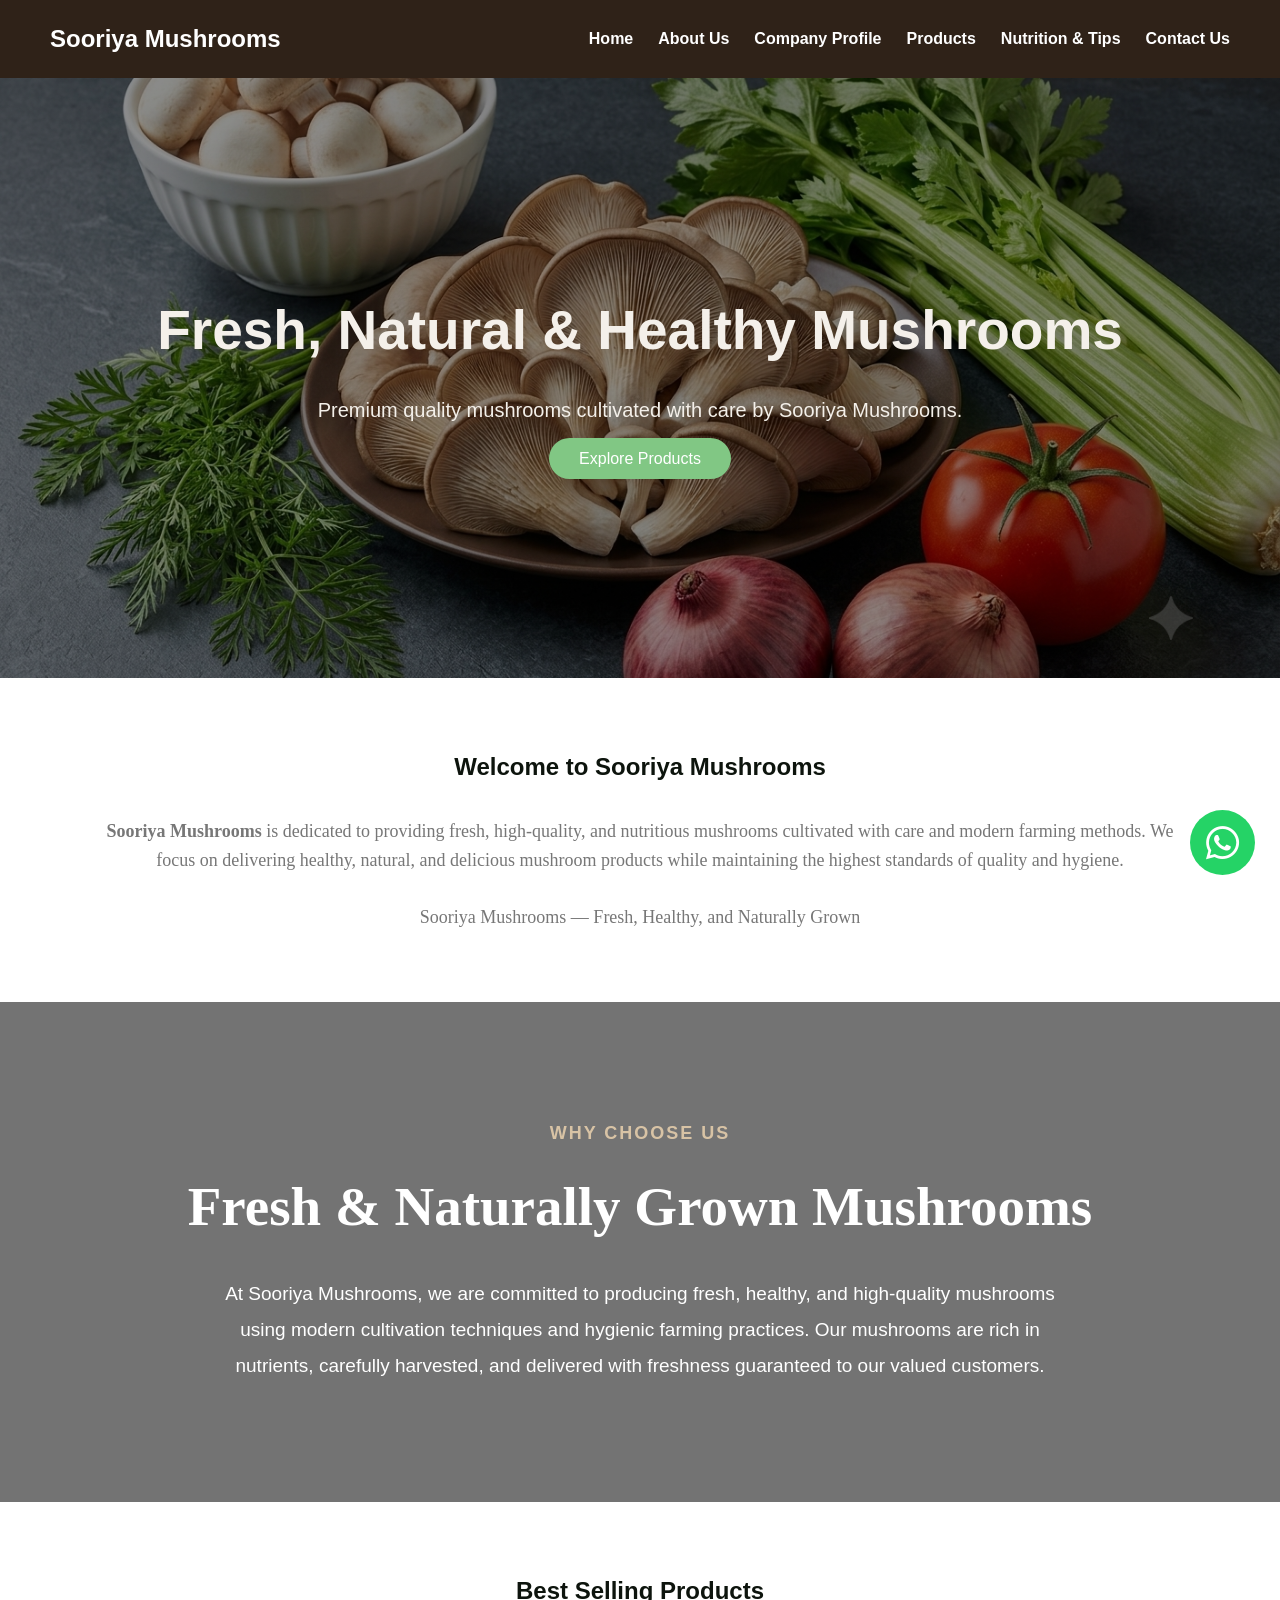
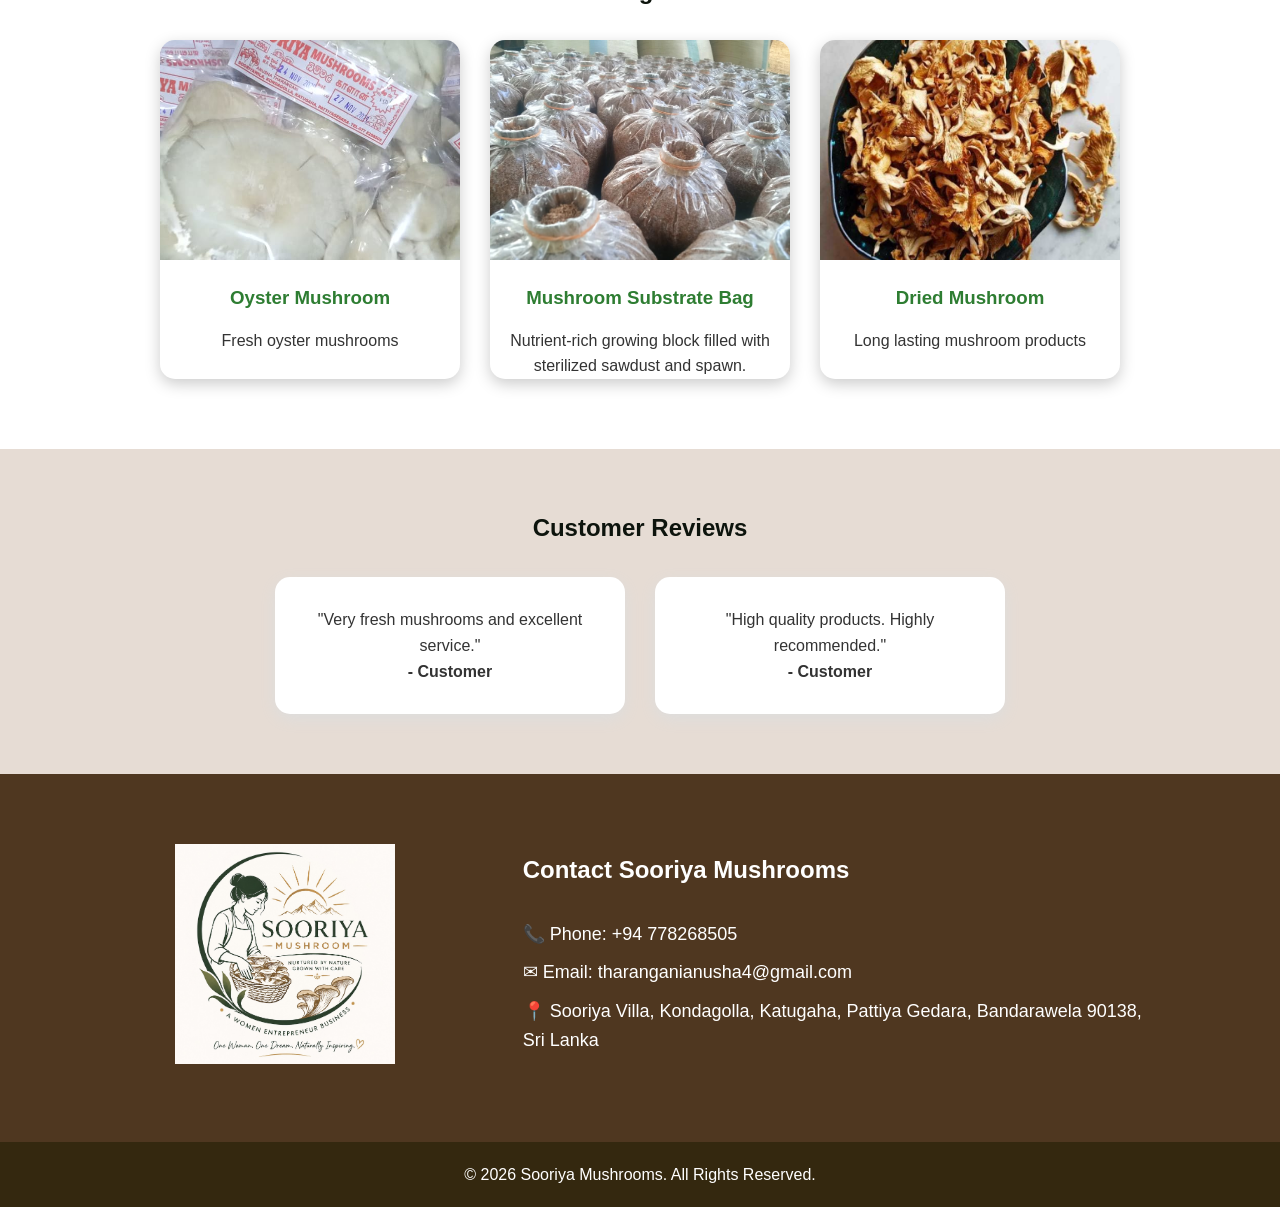
<file: index.html>
<!DOCTYPE html>
<html lang="en">

<head>

<meta charset="UTF-8">

<meta name="viewport" content="width=device-width, initial-scale=1.0">


<title>
Sooriya Mushrooms | Fresh & Healthy Mushrooms
</title>



<style>


/* ================= GLOBAL ================= */


*{

margin:0;

padding:0;

box-sizing:border-box;

}



body{

font-family:Arial, sans-serif;

color:#333;

line-height:1.6;

}



h2{

text-align:center;

color:#0d140d;

margin-bottom:30px;

}



/* ================= NAVBAR ================= */


.navbar{


display:flex;


justify-content:space-between;


align-items:center;


padding:20px 50px;


background:#2f2218;


position:relative;


}



.logo h2{


color:white;


margin:0;


}




.nav-links{


display:flex;


list-style:none;


gap:25px;


}



.nav-links a{


color:white;


text-decoration:none;


font-weight:bold;


}



.nav-links a:hover{


color:#c8e6c9;


}



/* ================= HAMBURGER ================= */


.menu-toggle{


display:none;


color:white;


font-size:32px;


cursor:pointer;


}





/* ================= HERO ================= */


.hero{


height:600px;


background-image:


linear-gradient(

rgba(0,0,0,0.45),

rgba(0,0,0,0.45)

),


url("images/indexbg.png");



background-size:cover;


background-position:center;


display:flex;


align-items:center;


justify-content:center;


text-align:center;


color:#F4F0EA;


}



.hero h1{


font-size:55px;


}



.hero p{


font-size:20px;


margin:20px;


}



.btn{


background:#81c784;


padding:12px 30px;


color:white;


text-decoration:none;


border-radius:30px;


}





/* ================= INTRO ================= */


.intro{


padding:70px 100px;


text-align:center;


}



.intro p{


font-size:18px;


font-family:Georgia,serif;


color:#777;


}






/* ================= WHY CHOOSE US PARALLAX ================= */


.status-section{


position:relative;


min-height:500px;


background-image:url("images/image3.jpg");


background-size:cover;


background-position:center;


background-attachment:fixed;


display:flex;


justify-content:center;


align-items:center;


text-align:center;


width:100%;


}



.status-overlay{


position:absolute;


top:0;


left:0;


width:100%;


height:100%;


background:rgba(0,0,0,0.55);


display:flex;


flex-direction:column;


justify-content:center;


align-items:center;


padding:40px;


}



.status-subtitle{


color:#d8c3a5;


font-size:18px;


letter-spacing:2px;


text-transform:uppercase;


margin-bottom:15px;


font-weight:600;


}



.status-overlay h2{


color:white;


font-size:55px;


margin-bottom:25px;


font-family:Georgia,serif;


}



.status-text{


max-width:850px;


color:white;


font-size:19px;


line-height:1.9;


}






/* ================= PRODUCTS ================= */


.products{


padding:70px;


}



.product-container{


display:flex;


justify-content:center;


gap:30px;


}



.product-card{


width:300px;


text-align:center;


box-shadow:0 5px 15px #ccc;


border-radius:15px;


overflow:hidden;


}



.product-card img{


width:100%;


height:220px;


object-fit:cover;


}



.product-card h3{


color:#2e7d32;


margin:15px;


}






/* ================= REVIEWS ================= */


.reviews{


background:#e6dcd4;


padding:60px;


}



.review-container{


display:flex;


justify-content:center;


gap:30px;


}



.review-card{


width:350px;


background:white;


padding:30px;


border-radius:15px;


box-shadow:0 5px 15px #ddd;


text-align:center;


}




/* ================= CONTACT ================= */


.contact{


background:#4f3720;


color:white;


padding:70px 10%;


}



.contact-container{


display:flex;


justify-content:space-between;


align-items:center;


gap:80px;


}



.contact-logo{


flex:1;


text-align:center;


}



.contact-logo img{


width:220px;


max-width:100%;


}



.contact-details{


flex:2;


}



.contact-details h2{


color:white;


text-align:left;


}



.contact-details p{


font-size:18px;


margin-bottom:10px;


}



.map-link{


color:white;


text-decoration:none;


}



.map-link:hover{


color:#81c784;


text-decoration:underline;


}





/* ================= WHATSAPP ================= */


.whatsapp-icon{


position:fixed;


bottom:25px;


right:25px;


width:65px;


height:65px;


background:#25D366;


color:white;


border-radius:50%;


display:flex;


justify-content:center;


align-items:center;


font-size:38px;


text-decoration:none;


z-index:9999;


}



.whatsapp-icon:hover{


transform:scale(1.1);


}






/* ================= FOOTER ================= */


footer{


background:#34280f;


color:white;


padding:20px;


text-align:center;


}
 
/* ================= MOBILE RESPONSIVE ================= */


@media(max-width:900px){



.navbar{


padding:20px 30px;


}



.menu-toggle{


display:block;


}



.nav-links{


position:absolute;


top:75px;


left:0;


width:100%;


background:#2f2218;


display:none;


flex-direction:column;


align-items:center;


gap:20px;


padding:25px 0;


z-index:999;


}



.nav-links.active{


display:flex;


}



.nav-links li{


width:100%;


text-align:center;


}



.nav-links a{


display:block;


padding:10px;


}



.hero h1{


font-size:35px;


}



.intro{


padding:50px 30px;


}



.product-container,


.review-container{


flex-direction:column;


align-items:center;


}



.status-overlay h2{


font-size:35px;


}



.status-text{


font-size:16px;


}



.contact-container{


flex-direction:column;


text-align:center;


}



.contact-details h2{


text-align:center;


}



.products{


padding:50px 20px;


}



.reviews{


padding:40px 20px;


}



}



</style>




<link rel="stylesheet"

href="https://cdnjs.cloudflare.com/ajax/libs/font-awesome/6.5.1/css/all.min.css">


</head>




<body>






<!-- ================= NAVBAR ================= -->


<header>


<nav class="navbar">



<div class="logo">


<h2>

Sooriya Mushrooms

</h2>


</div>





<!-- Hamburger Icon -->


<div class="menu-toggle" onclick="toggleMenu()">


<i class="fa-solid fa-bars"></i>


</div>







<ul class="nav-links" id="navLinks">



<li>

<a href="index.html">

Home

</a>

</li>



<li>

<a href="about.html">

About Us

</a>

</li>



<li>

<a href="profile.html">

Company Profile

</a>

</li>



<li>

<a href="products.html">

Products

</a>

</li>



<li>

<a href="nutrition.html">

Nutrition & Tips

</a>

</li>



<li>

<a href="contact.html">

Contact Us

</a>

</li>



</ul>




</nav>


</header>








<!-- ================= HERO ================= -->


<section class="hero">



<div>



<h1>

Fresh, Natural & Healthy Mushrooms

</h1>




<p>

Premium quality mushrooms cultivated with care by Sooriya Mushrooms.

</p>




<a href="products.html" class="btn">

Explore Products

</a>



</div>



</section>









<!-- ================= INTRO ================= -->


<section class="intro">



<h2>

Welcome to Sooriya Mushrooms

</h2>





<p>


<b>Sooriya Mushrooms</b> is dedicated to providing fresh,
high-quality, and nutritious mushrooms cultivated with care
and modern farming methods. We focus on delivering healthy,
natural, and delicious mushroom products while maintaining
the highest standards of quality and hygiene.



<br><br>


Sooriya Mushrooms — Fresh, Healthy, and Naturally Grown



</p>



</section>









<!-- ================= WHY CHOOSE US ================= -->



<section class="status-section">


<div class="status-overlay">


<span class="status-subtitle">

WHY CHOOSE US

</span>




<h2>

Fresh & Naturally Grown Mushrooms

</h2>





<p class="status-text">


At Sooriya Mushrooms, we are committed to producing
fresh, healthy, and high-quality mushrooms using
modern cultivation techniques and hygienic farming
practices. Our mushrooms are rich in nutrients,
carefully harvested, and delivered with freshness
guaranteed to our valued customers.



</p>



</div>


</section>










<!-- ================= PRODUCTS ================= -->


<section class="products">



<h2>

Best Selling Products

</h2>





<div class="product-container">





<div class="product-card">



<img src="images/WhatsApp Image 2026-07-14 at 19.22.18.jpeg">



<h3>

Oyster Mushroom

</h3>



<p>

Fresh oyster mushrooms

</p>



</div>







<div class="product-card">



<img src="images/pots.jpeg">



<h3>

Mushroom Substrate Bag

</h3>




<p>

Nutrient-rich growing block filled with sterilized sawdust and spawn.

</p>



</div>







<div class="product-card">



<img src="images/dried mushroom.jpg">



<h3>

Dried Mushroom

</h3>




<p>

Long lasting mushroom products

</p>



</div>







</div>



</section>

<!-- ================= REVIEWS ================= -->


<section class="reviews">


<h2>

Customer Reviews

</h2>




<div class="review-container">



<div class="review-card">


<p>

"Very fresh mushrooms and excellent service."

</p>



<h4>

- Customer

</h4>



</div>







<div class="review-card">


<p>

"High quality products. Highly recommended."

</p>



<h4>

- Customer

</h4>



</div>





</div>



</section>









<!-- ================= CONTACT ================= -->


<section class="contact">



<div class="contact-container">



<!-- LOGO -->


<div class="contact-logo">



<img src="images/logo.jpeg" 
alt="Sooriya Mushrooms Logo">



</div>






<!-- CONTACT DETAILS -->


<div class="contact-details">



<h2>

Contact Sooriya Mushrooms

</h2>




<p>

📞 Phone: +94 778268505

</p>





<p>

✉ Email: tharanganianusha4@gmail.com

</p>






<p>

📍

<a href="https://maps.app.goo.gl/1i871v3cFmGdR5rP7"

target="_blank"

class="map-link">


Sooriya Villa, Kondagolla, Katugaha,
Pattiya Gedara, Bandarawela 90138,
Sri Lanka


</a>


</p>




</div>





</div>



</section>








<!-- ================= WHATSAPP BUTTON ================= -->


<a href="https://wa.me/94778268505"

class="whatsapp-icon"

target="_blank">


<i class="fa-brands fa-whatsapp"></i>


</a>









<!-- ================= FOOTER ================= -->


<footer>


<p>


© 2026 Sooriya Mushrooms. All Rights Reserved.


</p>


</footer>










<!-- ================= HAMBURGER JAVASCRIPT ================= -->


<script>


function toggleMenu(){


let menu = document.getElementById("navLinks");


menu.classList.toggle("active");


}





// Close menu after clicking a link


document.querySelectorAll(".nav-links a").forEach(link => {


link.addEventListener("click",()=>{


document.getElementById("navLinks")

.classList.remove("active");


});


});



</script>






</body>


</html>
</file>
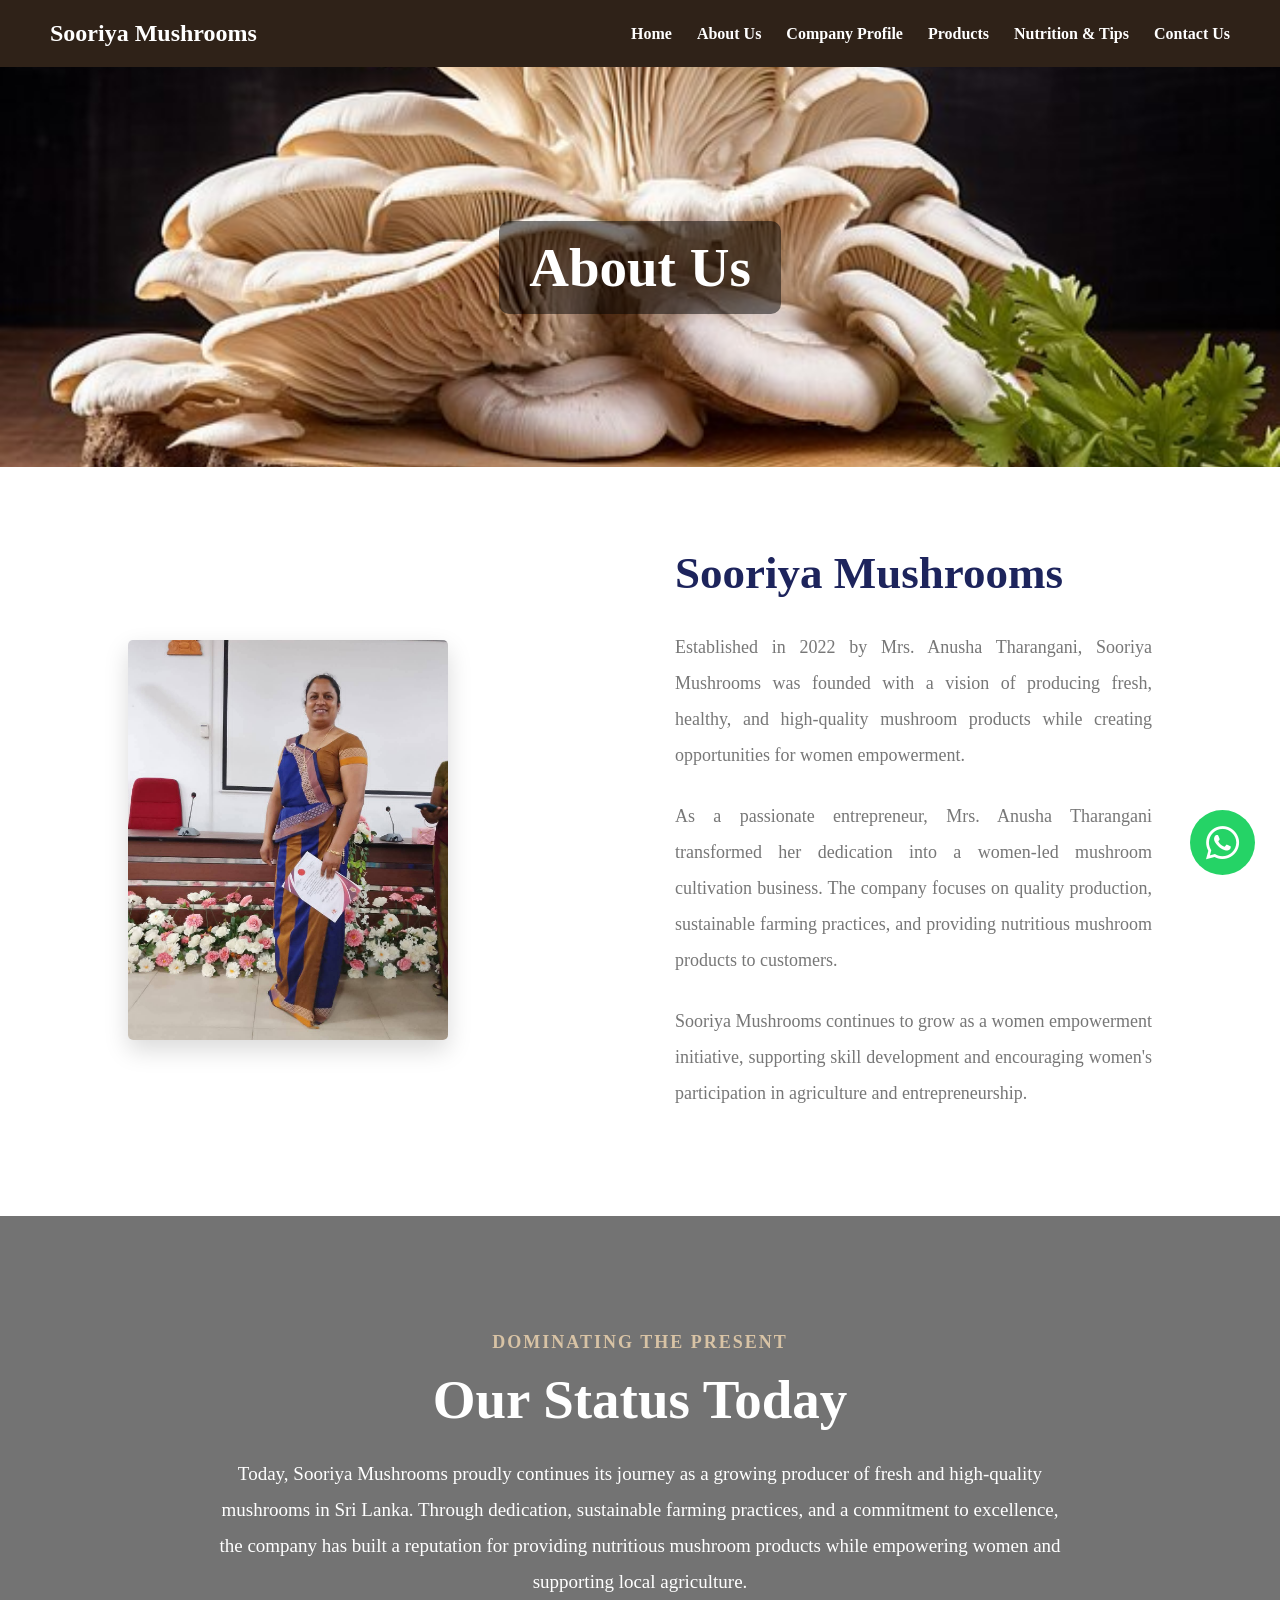
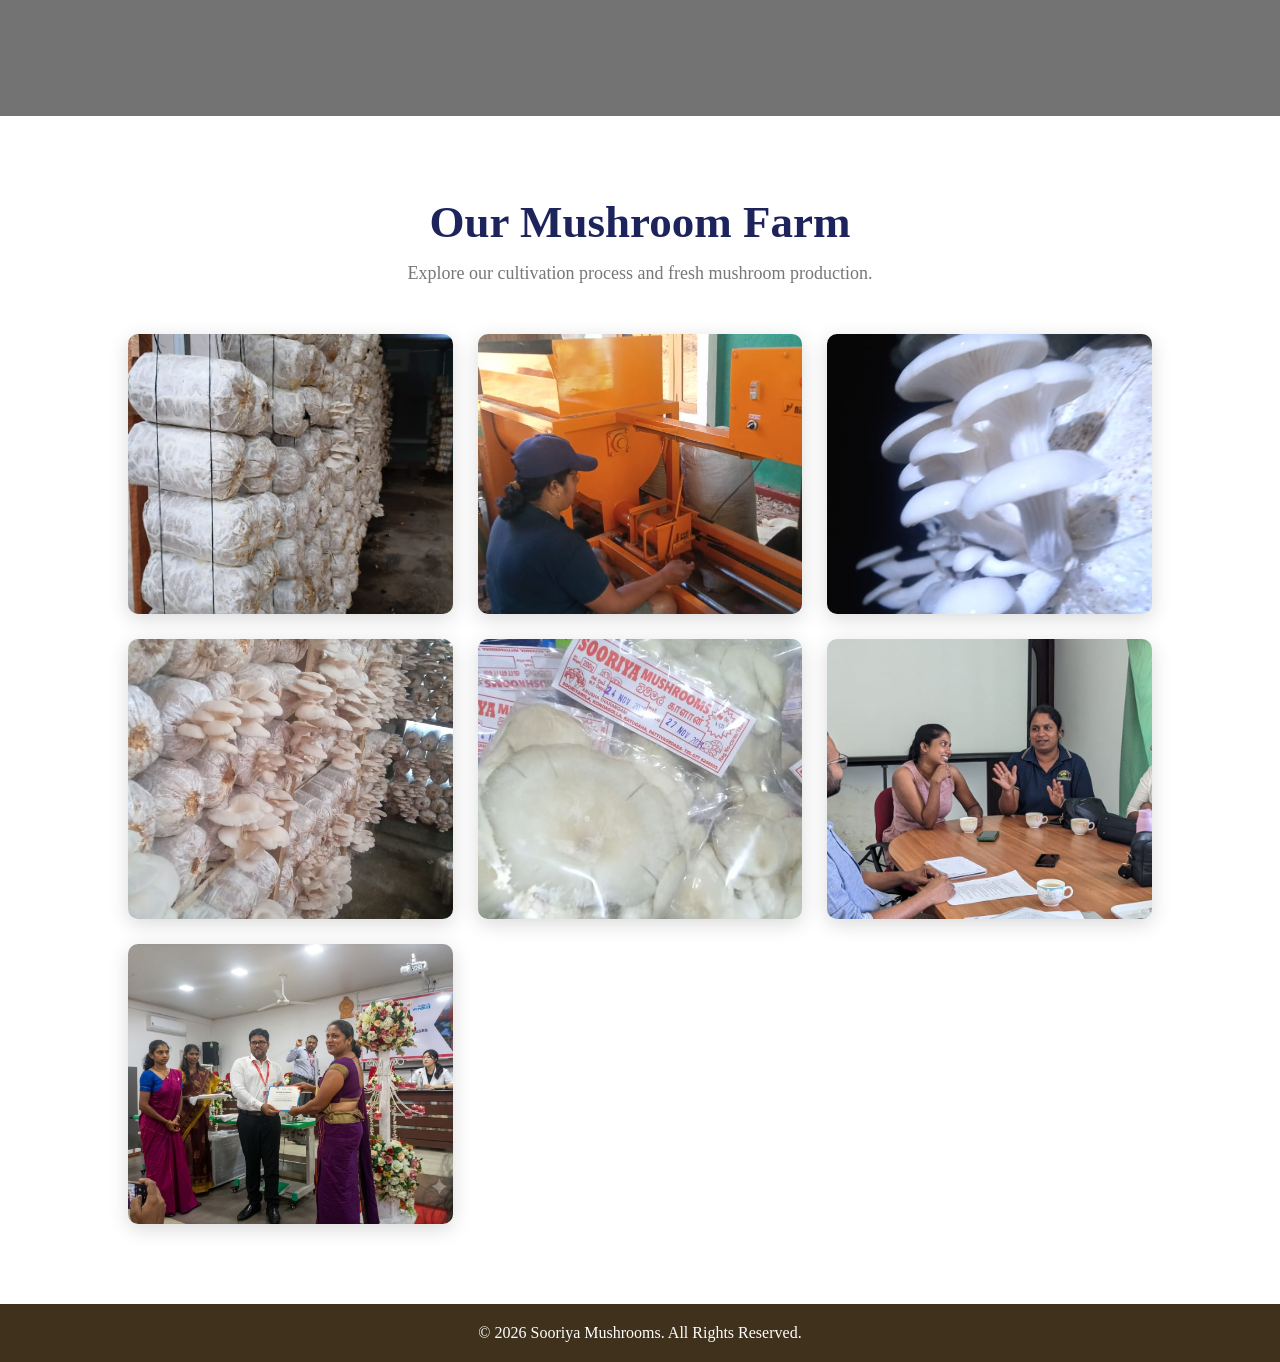
<file: about.html>
<!DOCTYPE html>
<html>

<head>

<meta charset="UTF-8">

<meta name="viewport" content="width=device-width, initial-scale=1.0">

<title>About Us - Sooriya Mushrooms</title>


<style>


/* ================= GLOBAL ================= */


*{

margin:0;
padding:0;
box-sizing:border-box;

}


body{

overflow-x:hidden;

font-family:Georgia, serif;

}



/* ================= NAVBAR ================= */


.navbar{

display:flex;

justify-content:space-between;

align-items:center;

padding:20px 50px;

background:#2f2218 !important;

position:relative;

}



.logo h2{

color:white;

margin:0;

}




/* NAV LINKS */


.nav-links{

display:flex;

list-style:none;

gap:25px;

}



.nav-links a{

color:white;

text-decoration:none;

font-weight:bold;

}



.nav-links a:hover{

color:#c8e6c9;

}




/* ================= HAMBURGER ================= */


.menu-toggle{

display:none;

font-size:32px;

color:white;

cursor:pointer;

}




/* ================= ABOUT BANNER ================= */


.about-banner{


background:url("images/fresh-raw-oyster-mushrooms_198067-336769.jpg") center/cover;


height:400px;


display:flex;


align-items:center;


justify-content:center;


color:white;


text-align:center;


}



.about-banner h1{


font-size:55px;


background:rgba(0,0,0,0.5);


padding:15px 30px;


border-radius:10px;


}




/* ================= ABOUT SECTION ================= */


.about-section{

padding:80px 10%;

background:white;

}



.about-container{


display:flex;

align-items:center;

justify-content:center;

gap:70px;

max-width:1200px;

margin:auto;


}



/* IMAGE */


.about-image{

flex:1;

text-align:left;

}



.about-image img{


width:320px;


height:400px;


object-fit:cover;


border-radius:5px;


box-shadow:0 10px 25px rgba(0,0,0,0.15);


}



.about-image img:hover{


transform:scale(1.03);


transition:0.4s ease;


}




/* CONTENT */


.about-content{

flex:1;

}



.about-content h1{


font-size:45px;


color:#1d245c;


margin-bottom:30px;


font-weight:700;


}



.about-content p{


font-size:18px;


line-height:2;


color:#777;


margin-bottom:25px;


text-align:justify;


}



/* ================= STATUS SECTION ================= */


.status-section{


position:relative;


min-height:500px;


background-image:url("images/ai-generated-oyster-mushrooms-in-the-kitchen-table-professional-advertisinggraphy-photo.jpg");


background-size:cover;


background-position:center;


background-attachment:fixed;


display:flex;


justify-content:center;


align-items:center;


text-align:center;


width:100%;


}



.status-overlay{


position:absolute;


top:0;


left:0;


width:100%;


height:100%;


background:rgba(0,0,0,0.55);


display:flex;


flex-direction:column;


justify-content:center;


align-items:center;


padding:40px;


}



.status-subtitle{


color:#d8c3a5;


font-size:18px;


letter-spacing:2px;


text-transform:uppercase;


margin-bottom:15px;


font-weight:600;


}



.status-overlay h2{


color:white;


font-size:55px;


margin-bottom:25px;


}



.status-text{


max-width:850px;


color:white;


font-size:19px;


line-height:1.9;


}



/* ================= GALLERY ================= */


.gallery-section{


background:white;


padding:80px 10%;


}



.gallery-header{


text-align:center;


margin-bottom:50px;


}



.gallery-header h2{


font-size:45px;


color:#1d245c;


margin-bottom:15px;


}



.gallery-header p{


color:#777;


font-size:18px;


}



.gallery-container{


display:grid;


grid-template-columns:repeat(3,1fr);


gap:25px;


}



.gallery-container img{


width:100%;


height:280px;


object-fit:cover;


border-radius:10px;


box-shadow:0 5px 20px rgba(0,0,0,0.15);


transition:0.4s ease;


}



.gallery-container img:hover{


transform:scale(1.05);


}



/* ================= WHATSAPP ================= */


.whatsapp-icon{


position:fixed;


bottom:25px;


right:25px;


width:65px;


height:65px;


background:#25D366;


color:white;


border-radius:50%;


display:flex;


justify-content:center;


align-items:center;


font-size:38px;


text-decoration:none;


z-index:9999;


}




/* ================= FOOTER ================= */


footer{


background:#3f311b !important;


color:white;


text-align:center;


padding:20px;


}
/* ================= MOBILE RESPONSIVE ================= */


@media(max-width:768px){



.navbar{

padding:20px 30px;

}



.menu-toggle{

display:block;

}



/* MOBILE HAMBURGER MENU */


.nav-links{


position:absolute;


top:75px;


left:0;


width:100%;


background:#2f2218;


display:none;


flex-direction:column;


align-items:center;


gap:20px;


padding:25px 0;


z-index:999;


}



.nav-links.active{


display:flex;


}



.nav-links li{


width:100%;


text-align:center;


}



.nav-links a{


display:block;


padding:10px;


}





.about-section{


padding:50px 5%;


}



.about-container{


flex-direction:column;


gap:40px;


}



.about-image img{


width:250px;


height:320px;


}



.about-content h1{


font-size:35px;


text-align:center;


}



.about-content p{


font-size:16px;


}




.status-overlay h2{


font-size:38px;


}



.status-text{


font-size:16px;


line-height:1.8;


}



.gallery-container{


grid-template-columns:1fr;


}



.gallery-header h2{


font-size:35px;


}


}




</style>


<link rel="stylesheet"
href="https://cdnjs.cloudflare.com/ajax/libs/font-awesome/6.5.1/css/all.min.css">


</head>



<body>



<!-- ================= NAVIGATION ================= -->


<header>


<nav class="navbar">



<div class="logo">

<h2>
Sooriya Mushrooms
</h2>

</div>



<!-- Hamburger Button -->

<div class="menu-toggle" onclick="toggleMenu()">

<i class="fa-solid fa-bars"></i>

</div>




<ul class="nav-links" id="navLinks">


<li>
<a href="index.html">
Home
</a>
</li>


<li>
<a href="about.html">
About Us
</a>
</li>


<li>
<a href="profile.html">
Company Profile
</a>
</li>


<li>
<a href="products.html">
Products
</a>
</li>


<li>
<a href="nutrition.html">
Nutrition & Tips
</a>
</li>


<li>
<a href="contact.html">
Contact Us
</a>
</li>


</ul>



</nav>


</header>





<!-- ================= ABOUT BANNER ================= -->


<section class="about-banner">

<h1>
About Us
</h1>

</section>





<!-- ================= ABOUT CONTENT ================= -->


<section class="about-section">


<div class="about-container">



<div class="about-image">


<img src="images/owner.jpeg" 
alt="Anusha Tharangani - Founder">


</div>




<div class="about-content">


<h1>
Sooriya Mushrooms
</h1>



<p>

Established in 2022 by Mrs. Anusha Tharangani,
Sooriya Mushrooms was founded with a vision of producing
fresh, healthy, and high-quality mushroom products while
creating opportunities for women empowerment.

</p>



<p>

As a passionate entrepreneur, Mrs. Anusha Tharangani
transformed her dedication into a women-led mushroom
cultivation business. The company focuses on quality
production, sustainable farming practices, and providing
nutritious mushroom products to customers.

</p>



<p>

Sooriya Mushrooms continues to grow as a women empowerment
initiative, supporting skill development and encouraging
women's participation in agriculture and entrepreneurship.

</p>


</div>


</div>


</section>






<!-- ================= STATUS ================= -->


<section class="status-section">


<div class="status-overlay">


<p class="status-subtitle">

Dominating the Present

</p>



<h2>

Our Status Today

</h2>




<p class="status-text">


Today, Sooriya Mushrooms proudly continues its journey as a
growing producer of fresh and high-quality mushrooms in Sri Lanka.
Through dedication, sustainable farming practices, and a commitment
to excellence, the company has built a reputation for providing
nutritious mushroom products while empowering women and supporting
local agriculture.


</p>



</div>


</section>







<!-- ================= GALLERY ================= -->


<section class="gallery-section">



<div class="gallery-header">


<h2>

Our Mushroom Farm

</h2>


<p>

Explore our cultivation process and fresh mushroom production.

</p>


</div>





<div class="gallery-container">


<img src="images/farm.jpeg" alt="Mushroom Farm">



<img src="images/cultivation.jpeg" alt="Mushroom Cultivation">



<img src="images/WhatsApp Image 2026-07-14 at 19.22.31.jpeg" 
alt="Fresh Mushrooms">



<img src="images/harvest.jpeg" 
alt="Harvest Process">



<img src="images/WhatsApp Image 2026-07-14 at 19.22.18.jpeg"
alt="Packaging">



<img src="images/meeting.jpeg"
alt="Sooriya Mushrooms">

<img src="images\meeting2copy.png"
alt="Sooriya Mushrooms">




</div>



</section>








<!-- ================= WHATSAPP ================= -->


<a href="https://wa.me/94778268505"

class="whatsapp-icon"

target="_blank">


<i class="fa-brands fa-whatsapp"></i>


</a>







<!-- ================= FOOTER ================= -->


<footer>


<p>

&copy; 2026 Sooriya Mushrooms. All Rights Reserved.

</p>


</footer>







<!-- ================= JAVASCRIPT ================= -->


<script>


function toggleMenu(){


let menu = document.getElementById("navLinks");


menu.classList.toggle("active");


}




// close menu after clicking a link


document.querySelectorAll(".nav-links a").forEach(link=>{


link.addEventListener("click",()=>{


document.getElementById("navLinks")
.classList.remove("active");


});


});



</script>



</body>


</html>
</file>
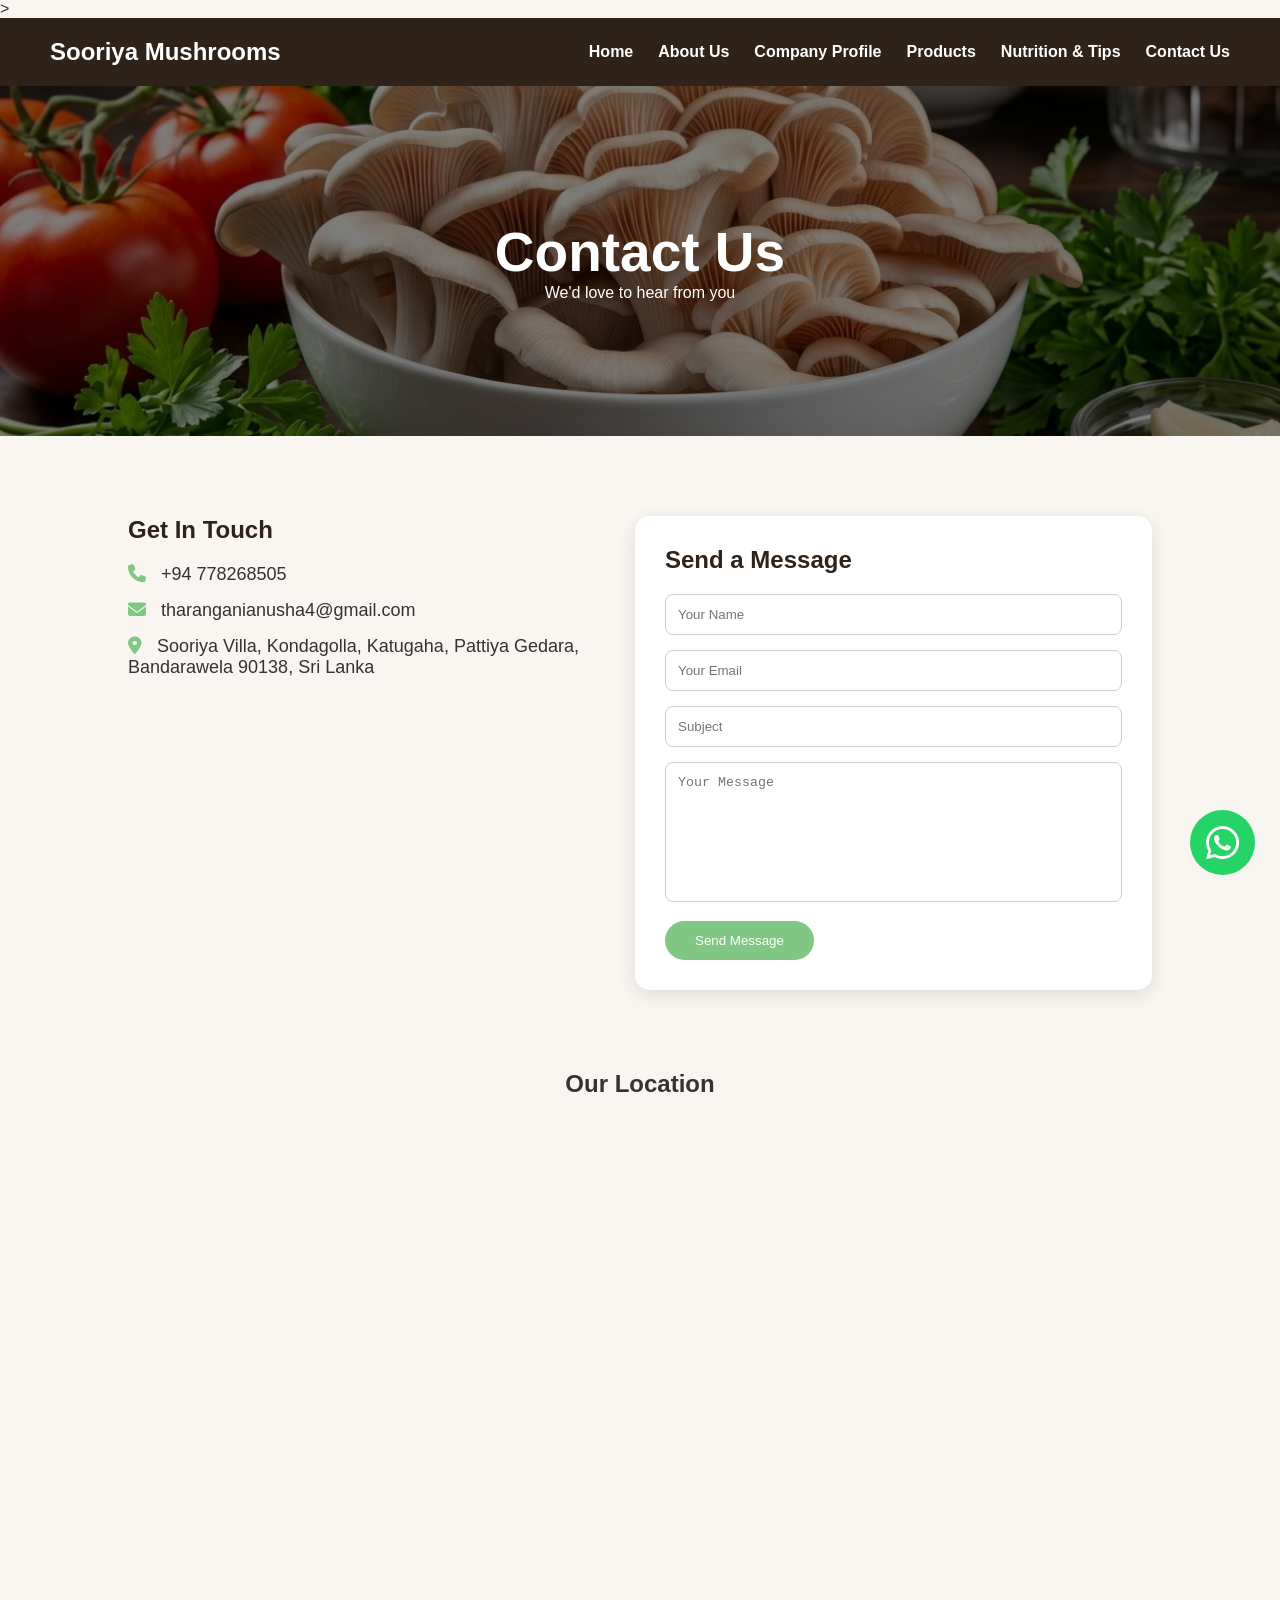
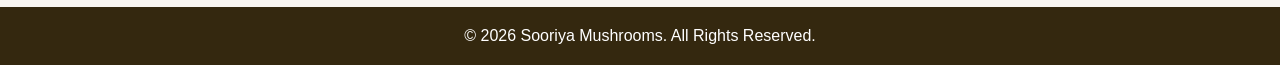
<file: contact.html>
<!DOCTYPE html>
<html lang="en">
     <head>
        <meta charset="UTF-8">
        <meta name="viewport" content="width=device-width, initial-scale=1.0">>
        <title>Contact Us| Sooriya Mushrooms</title>

        <link rel="stylesheet"
        href="https://cdnjs.cloudflare.com/ajax/libs/font-awesome/6.5.1/css/all.min.css">
        <style>
            /* ================= GLOBAL ================= */

*{
    margin:0;
    padding:0;
    box-sizing:border-box;
}

body{
    font-family:Arial, sans-serif;
    background:#f9f6f1;
    color:#333;
}

/* ================= NAVBAR ================= */

.navbar{
    display:flex;
    justify-content:space-between;
    align-items:center;
    padding:20px 50px;
    background:#2f2218;
}

.logo h2{
    color:white;
}

.nav-links{
    display:flex;
    list-style:none;
    gap:25px;
}

.nav-links a{
    color:white;
    text-decoration:none;
    font-weight:bold;
}

.nav-links a:hover{
    color:#81c784;
}

/* ================= HERO ================= */

.contact-banner{

    height:350px;

    background:
    linear-gradient(rgba(0,0,0,0.5),
    rgba(0,0,0,0.5)),
    url("images/bg1.png");

    background-size:cover;
    background-position:center;

    display:flex;
    justify-content:center;
    align-items:center;

    color:white;
    text-align:center;
}

.contact-banner h1{
    font-size:55px;
}

/* ================= CONTACT SECTION ================= */

.contact-section{
    padding:80px 10%;
}

.contact-container{

    display:flex;
    gap:50px;
    align-items:flex-start;
}

.contact-info{

    flex:1;
}

.contact-info h2{

    color:#2f2218;
    margin-bottom:20px;
}

.contact-info p{

    margin-bottom:15px;
    font-size:18px;
}

.contact-info i{

    color:#81c784;
    margin-right:10px;
}

/* ================= FORM ================= */

.contact-form{

    flex:1;
    background:white;
    padding:30px;
    border-radius:15px;
    box-shadow:0 5px 20px rgba(0,0,0,0.1);
}

.contact-form h2{

    margin-bottom:20px;
    color:#2f2218;
}

.contact-form input,
.contact-form textarea{

    width:100%;
    padding:12px;
    margin-bottom:15px;

    border:1px solid #ccc;
    border-radius:8px;
}

.contact-form textarea{

    resize:none;
    height:140px;
}

.contact-form button{

    background:#81c784;
    color:white;

    border:none;
    padding:12px 30px;

    border-radius:30px;
    cursor:pointer;
}

.contact-form button:hover{

    background:#66bb6a;
}

/* ================= MAP ================= */

.map-section{

    padding:0 10% 80px;
}

.map-section h2{

    text-align:center;
    margin-bottom:25px;
}

.map-section iframe{

    width:100%;
    height:400px;

    border:none;
    border-radius:15px;
}

/* ================= WHATSAPP ================= */

.whatsapp-icon{

    position:fixed;

    bottom:25px;
    right:25px;

    width:65px;
    height:65px;

    background:#25D366;

    color:white;

    border-radius:50%;

    display:flex;
    justify-content:center;
    align-items:center;

    font-size:38px;

    text-decoration:none;

    z-index:999;
}

/* ================= FOOTER ================= */

footer{

    background:#34280f;
    color:white;

    text-align:center;

    padding:20px;
}
/* ================= HAMBURGER ================= */

.menu-toggle{

display:none;

font-size:32px;

color:white;

cursor:pointer;

}

/* ================= MOBILE ================= */

@media(max-width:768px){

.navbar{

padding:20px 30px;

position:relative;

}

.menu-toggle{

display:block;

}

.nav-links{

position:absolute;

top:75px;

left:0;

width:100%;

background:#2f2218;

display:none;

flex-direction:column;

align-items:center;

gap:20px;

padding:25px 0;

z-index:999;

}

.nav-links.active{

display:flex;

}

.nav-links li{

width:100%;

text-align:center;

}

.nav-links a{

display:block;

padding:10px;

}

.contact-container{

flex-direction:column;

}

.contact-banner h1{

font-size:38px;

}

}

        </style>
     </head>
     <body>
        <!---NAVBAR-->
        <header>

<nav class="navbar">

<div class="logo">

<h2>Sooriya Mushrooms</h2>

</div>

<div class="menu-toggle" onclick="toggleMenu()">

<i class="fa-solid fa-bars"></i>

</div>

<ul class="nav-links" id="navLinks">

<li><a href="index.html">Home</a></li>

<li><a href="about.html">About Us</a></li>

<li><a href="profile.html">Company Profile</a></li>

<li><a href="products.html">Products</a></li>

<li><a href="nutrition.html">Nutrition & Tips</a></li>

<li><a href="contact.html">Contact Us</a></li>

</ul>

</nav>

</header>
        <!-- HERO -->

<section class="contact-banner">

<div>

<h1>Contact Us</h1>

<p>We'd love to hear from you</p>

</div>

</section>

<!-- CONTACT DETAILS -->

<section class="contact-section">

<div class="contact-container">

<div class="contact-info">

<h2>Get In Touch</h2>

<p>
<i class="fas fa-phone"></i>
+94 778268505
</p>

<p>
<i class="fas fa-envelope"></i>
tharanganianusha4@gmail.com
</p>

<p>
<i class="fas fa-location-dot"></i>
Sooriya Villa, Kondagolla,
Katugaha, Pattiya Gedara,
Bandarawela 90138,
Sri Lanka
</p>

</div>

<div class="contact-form">

<h2>Send a Message</h2>

<form>

<input type="text"
placeholder="Your Name"
required>

<input type="email"
placeholder="Your Email"
required>

<input type="text"
placeholder="Subject">

<textarea
placeholder="Your Message"
required></textarea>

<button type="submit">
Send Message
</button>

</form>

</div>

</div>

</section>

<!-- MAP -->

<section class="map-section">

<h2>Our Location</h2>

<iframe
src="https://www.google.com/maps?q=Bandarawela,Sri+Lanka&output=embed">
</iframe>

</section>

<!-- WHATSAPP -->

<a href="https://wa.me/94778268505"
class="whatsapp-icon"
target="_blank">

<i class="fa-brands fa-whatsapp"></i>

</a>

<!-- FOOTER -->

<footer>

<p>
© 2026 Sooriya Mushrooms. All Rights Reserved.
</p>

</footer>
<script>

function toggleMenu(){

let menu=document.getElementById("navLinks");

menu.classList.toggle("active");

}

document.querySelectorAll(".nav-links a").forEach(link=>{

link.addEventListener("click",()=>{

document.getElementById("navLinks")
.classList.remove("active");

});

});

</script>


     </body>
</html>
</file>
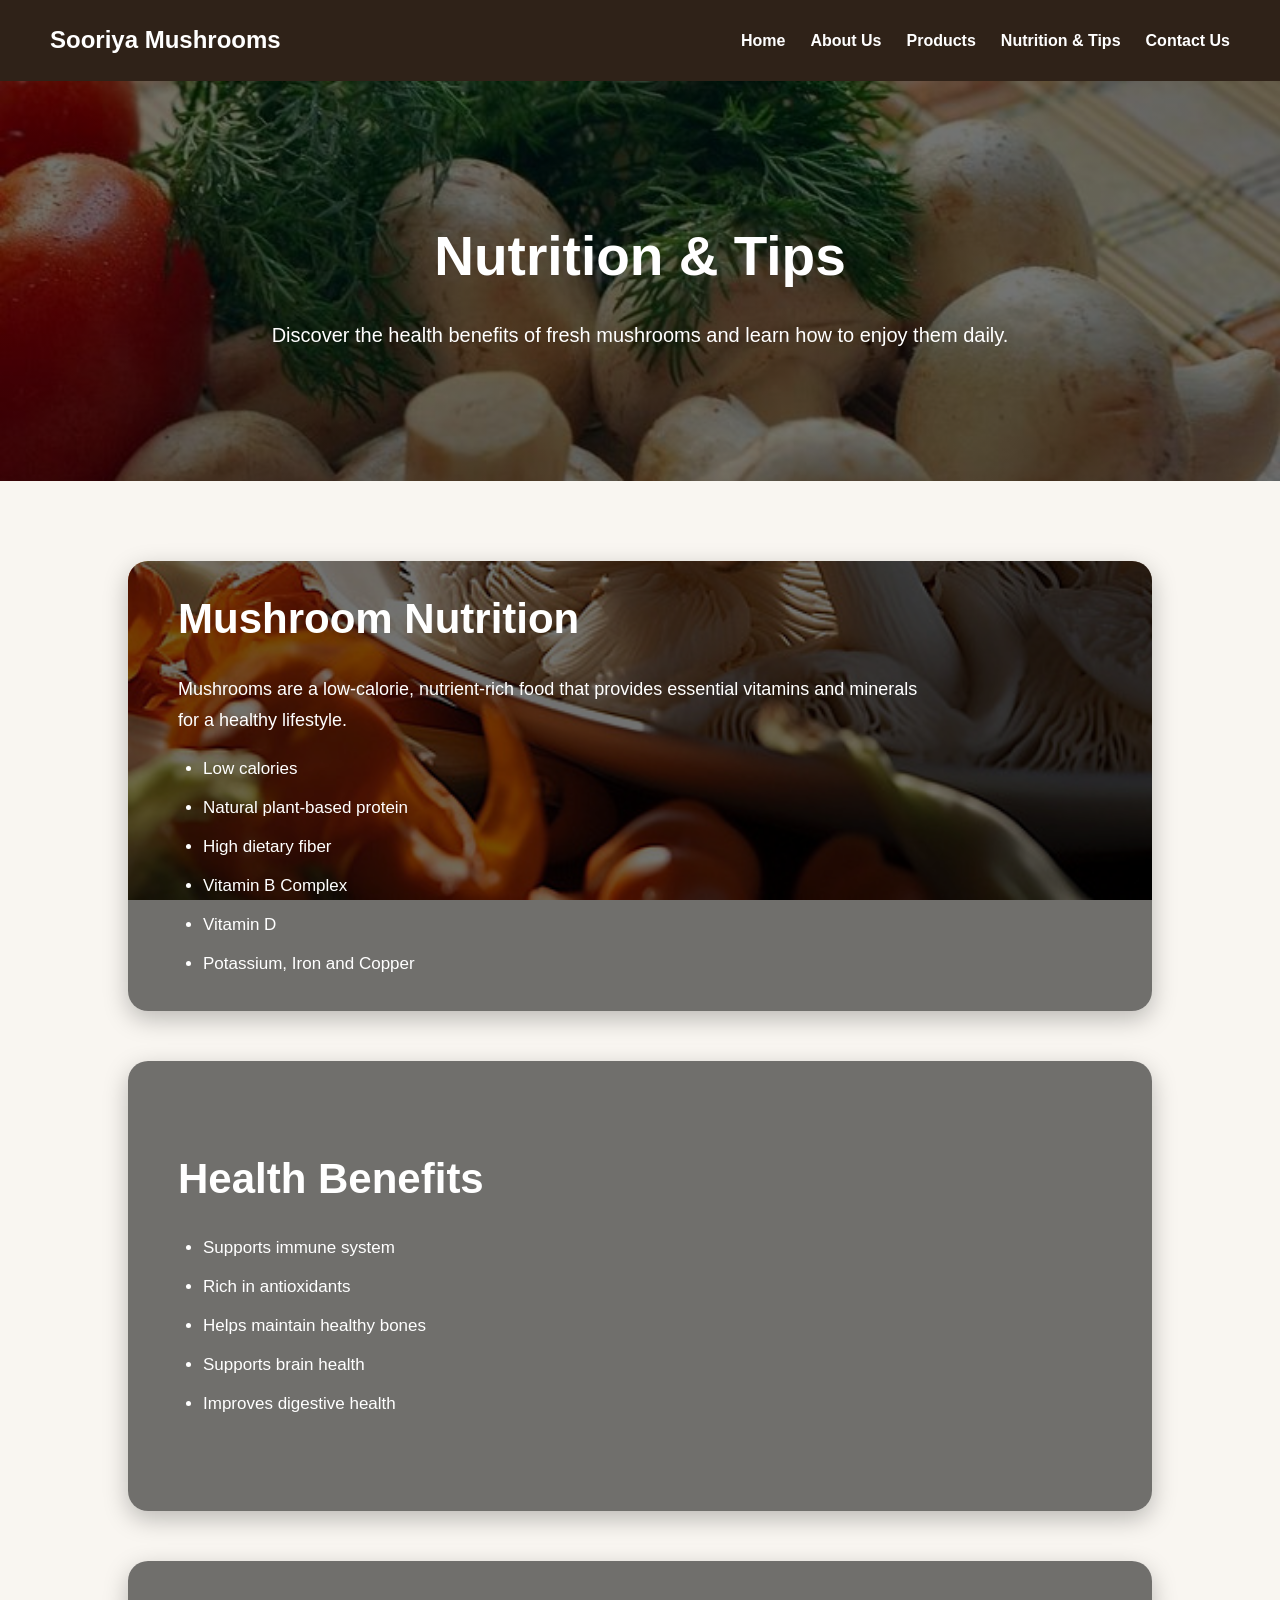
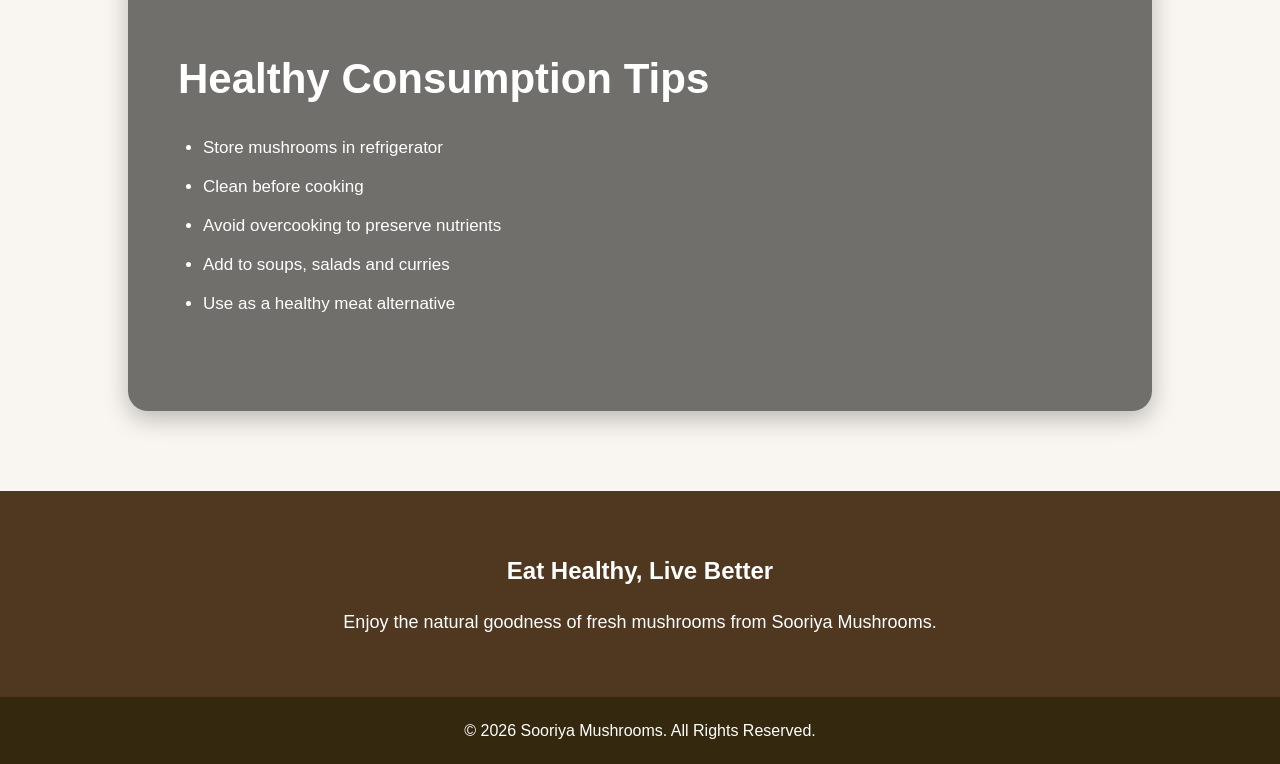
<file: nutritions.html>
<!DOCTYPE html>
<html lang="en">

<head>

<meta charset="UTF-8">
<meta name="viewport" content="width=device-width, initial-scale=1.0">

<title>Nutrition & Tips | Sooriya Mushrooms</title>


<style>


/* ================= GLOBAL ================= */

*{
margin:0;
padding:0;
box-sizing:border-box;
font-family:Arial, sans-serif;
}


body{
background:#f9f6f1;
color:#333;
line-height:1.7;
}


/* ================= NAVBAR ================= */


.navbar{

display:flex;
justify-content:space-between;
align-items:center;

padding:20px 50px;

background:#2f2218;

}


.logo h2{
color:white;
}


/* NAV LINKS */

.nav-links{

display:flex;
list-style:none;
gap:25px;

}


.nav-links a{

color:white;
text-decoration:none;
font-weight:bold;

}


.nav-links a:hover{

color:#81c784;

}


/* HAMBURGER */


.menu-toggle{

display:none;

font-size:30px;

color:white;

cursor:pointer;

}




/* ================= HERO ================= */


.hero{

height:400px;


background-image:

linear-gradient(
rgba(0,0,0,0.55),
rgba(0,0,0,0.55)
),

url("images/Mushrooms-1.jpg");


background-size:cover;

background-position:center;


display:flex;

justify-content:center;

align-items:center;


text-align:center;

color:white;

}



.hero-content h1{

font-size:55px;

margin-bottom:15px;

}



.hero-content p{

font-size:20px;

}



/* ================= PARALLAX SECTION ================= */


.nutrition-container{

padding:80px 10%;

display:flex;

flex-direction:column;

gap:50px;

}



/* PARALLAX BOX */


.parallax-box{

height:450px;

border-radius:20px;

overflow:hidden;

background-size:cover;

background-position:center;

background-attachment:fixed;

position:relative;


box-shadow:
0 8px 25px rgba(0,0,0,0.25);

}



/* IMAGES */


.nutrition-box{

background-image:url("images/image2.jpg");

}



.benefits-box{

background-image:url("images/image3.jpg");

}



.tips-box{

background-image:url("images/image4.webp");

}




/* OVERLAY */


.box-overlay{

position:absolute;

width:100%;

height:100%;


background:rgba(0,0,0,0.55);


padding:50px;


display:flex;

flex-direction:column;

justify-content:center;


color:white;

}



.box-overlay h2{

font-size:42px;

margin-bottom:20px;

}



.box-overlay p{

font-size:18px;

max-width:750px;

margin-bottom:20px;

}



.box-overlay ul{

padding-left:25px;

}



.box-overlay li{

font-size:17px;

margin-bottom:10px;

}



/* CONTACT */


.contact-banner{

background:#4f3720;

color:white;

text-align:center;

padding:60px 20px;

}



.contact-banner h2{

margin-bottom:15px;

}



.contact-banner p{

font-size:18px;

}



/* FOOTER */


footer{

background:#34280f;

color:white;

text-align:center;

padding:20px;

}




/* ================= MOBILE ================= */


@media(max-width:768px){



.navbar{

padding:20px 30px;

}



.menu-toggle{

display:block;

}



/* MOBILE MENU */


.nav-links{


position:absolute;

top:75px;

left:0;

width:100%;


background:#2f2218;


display:none;


flex-direction:column;


text-align:center;


padding:20px 0;


gap:20px;


}


.nav-links.active{

display:flex;

}




.hero-content h1{

font-size:35px;

}



.hero-content p{

font-size:16px;

}




.parallax-box{

height:auto;

min-height:500px;

background-attachment:scroll;

}



.box-overlay{

padding:30px;

}



.box-overlay h2{

font-size:30px;

}



.box-overlay p,
.box-overlay li{

font-size:16px;

}



}



</style>


</head>



<body>



<!-- NAVBAR -->


<header>


<nav class="navbar">


<div class="logo">

<h2>
Sooriya Mushrooms
</h2>

</div>



<!-- Hamburger Button -->

<div class="menu-toggle" onclick="toggleMenu()">

☰

</div>




<ul class="nav-links" id="navLinks">


<li>
<a href="index.html">Home</a>
</li>


<li>
<a href="about.html">About Us</a>
</li>


<li>
<a href="products.html">Products</a>
</li>


<li>
<a href="nutrition.html">
Nutrition & Tips
</a>
</li>


<li>
<a href="contact.html">
Contact Us
</a>
</li>


</ul>



</nav>


</header>






<!-- HERO -->


<section class="hero">


<div class="hero-content">


<h1>
Nutrition & Tips
</h1>


<p>
Discover the health benefits of fresh mushrooms and learn how to enjoy them daily.
</p>


</div>


</section>






<!-- PARALLAX BOXES -->


<section class="nutrition-container">



<div class="parallax-box nutrition-box">


<div class="box-overlay">


<h2>
Mushroom Nutrition
</h2>


<p>

Mushrooms are a low-calorie, nutrient-rich food that provides essential vitamins and minerals for a healthy lifestyle.

</p>



<ul>

<li>Low calories</li>

<li>Natural plant-based protein</li>

<li>High dietary fiber</li>

<li>Vitamin B Complex</li>

<li>Vitamin D</li>

<li>Potassium, Iron and Copper</li>

</ul>


</div>


</div>






<div class="parallax-box benefits-box">


<div class="box-overlay">


<h2>
Health Benefits
</h2>


<ul>

<li>Supports immune system</li>

<li>Rich in antioxidants</li>

<li>Helps maintain healthy bones</li>

<li>Supports brain health</li>

<li>Improves digestive health</li>

</ul>


</div>


</div>







<div class="parallax-box tips-box">


<div class="box-overlay">


<h2>
Healthy Consumption Tips
</h2>


<ul>

<li>Store mushrooms in refrigerator</li>

<li>Clean before cooking</li>

<li>Avoid overcooking to preserve nutrients</li>

<li>Add to soups, salads and curries</li>

<li>Use as a healthy meat alternative</li>


</ul>


</div>


</div>



</section>






<section class="contact-banner">


<h2>
Eat Healthy, Live Better
</h2>


<p>

Enjoy the natural goodness of fresh mushrooms from Sooriya Mushrooms.

</p>


</section>






<footer>

<p>
© 2026 Sooriya Mushrooms. All Rights Reserved.
</p>

</footer>






<script>


function toggleMenu(){

let menu = document.getElementById("navLinks");

menu.classList.toggle("active");

}



// Close menu after clicking link

document.querySelectorAll(".nav-links a").forEach(link=>{

link.addEventListener("click",()=>{

document.getElementById("navLinks").classList.remove("active");

});

});


</script>



</body>

</html>
</file>
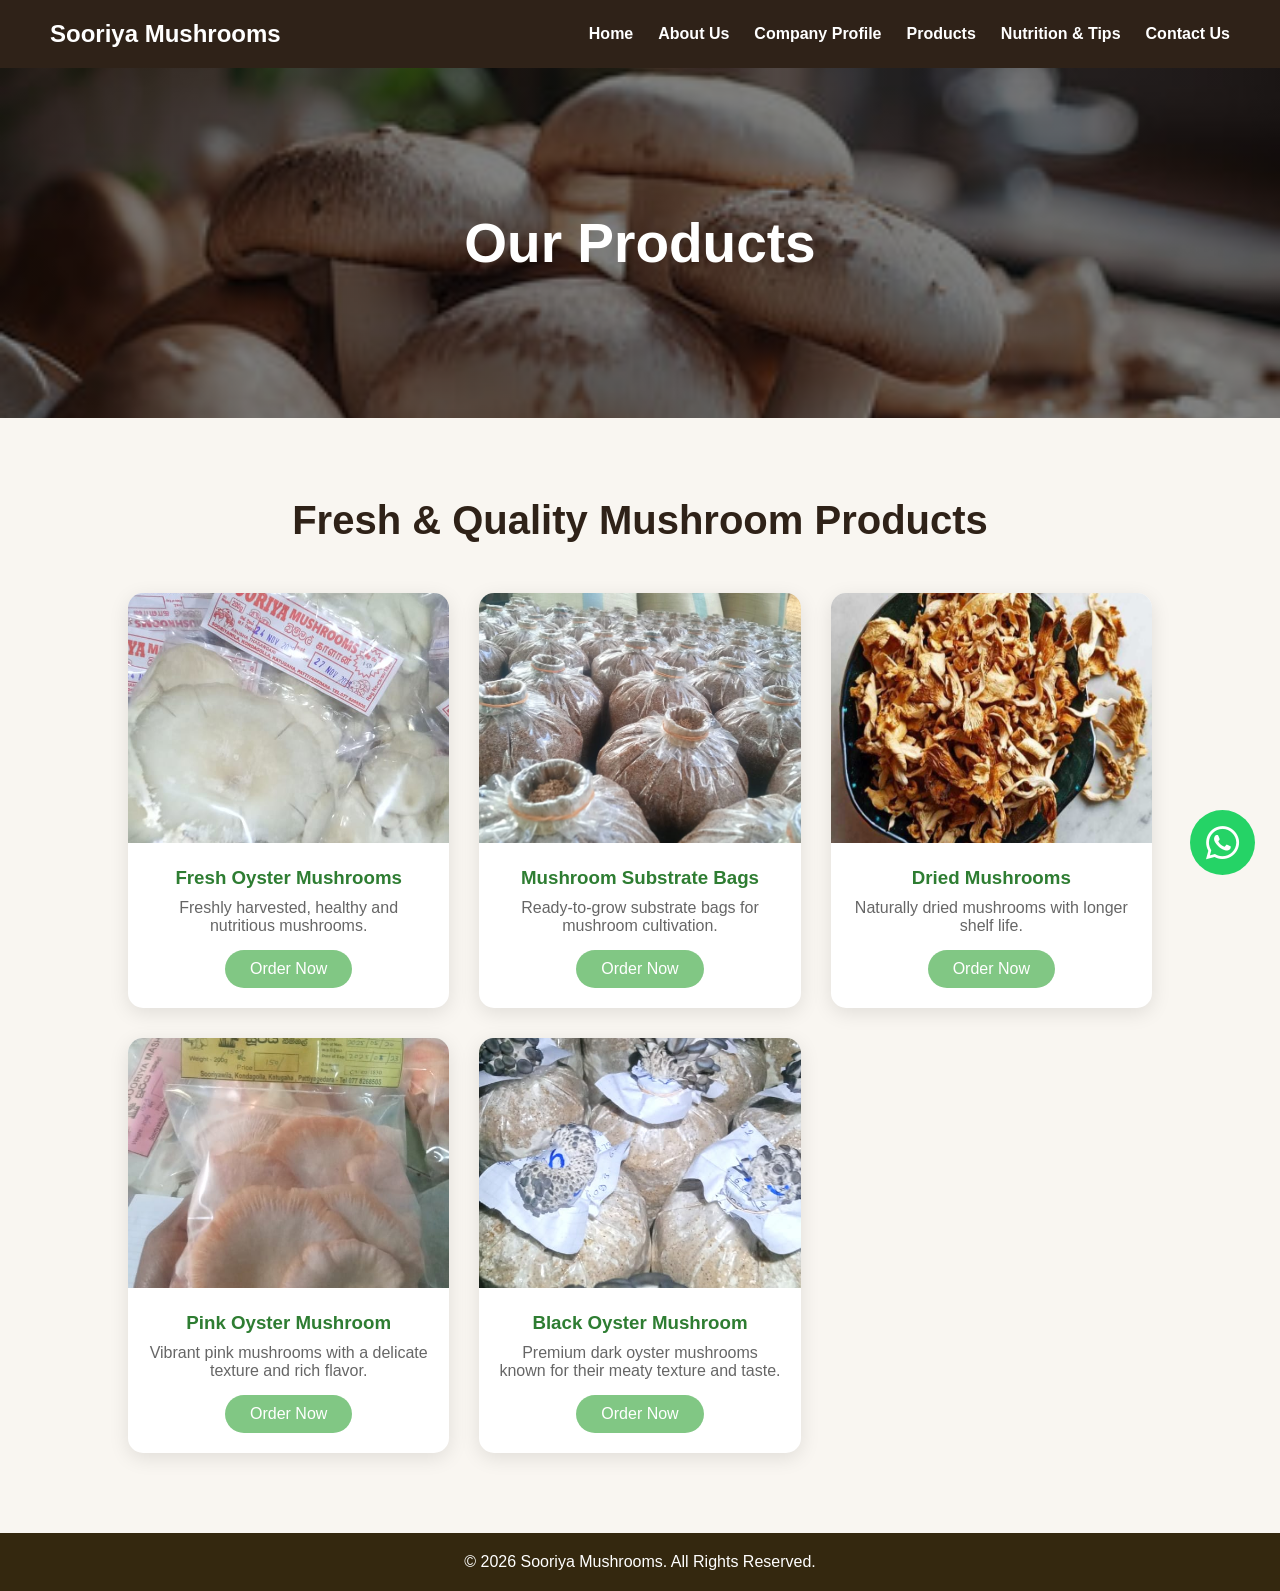
<file: products.html>
<!DOCTYPE html>
<html lang="en">
    <head>
        <meta charset="UTF-8">
        <META name="viewport" content="width=device-width, initial-scale=1.0">
            <title>Products| Sooriya Mushrooms</title>

            <link rel="stylesheet"
href="https://cdnjs.cloudflare.com/ajax/libs/font-awesome/6.5.1/css/all.min.css">
    <style>
        *{
            margin:0;
            padding:0;
            box-sizing:border-box;
        }
        body{
font-family:Arial,sans-serif;
background:#f9f6f1;
color:#333;
}

/* ================= NAVBAR ================= */

.navbar{
display:flex;
justify-content:space-between;
align-items:center;
padding:20px 50px;
background:#2f2218;
}

.logo h2{
color:white;
}

.nav-links{
display:flex;
list-style:none;
gap:25px;
}

.nav-links a{
color:white;
text-decoration:none;
font-weight:bold;
}

.nav-links a:hover{
color:#81c784;
}
/* ================= HAMBURGER ================= */

.menu-toggle{
    display:none;
    color:white;
    font-size:32px;
    cursor:pointer;
}

/* ================= HERO ================= */

.products-banner{

height:350px;

background:
linear-gradient(rgba(0,0,0,0.5),
rgba(0,0,0,0.5)),
url("images/image3.jpg");

background-size:cover;
background-position:center;

display:flex;
justify-content:center;
align-items:center;

text-align:center;
color:white;
}

.products-banner h1{
font-size:55px;
}

/* ================= PRODUCTS ================= */

.products-section{

padding:80px 10%;
}

.products-title{

text-align:center;
margin-bottom:50px;
}

.products-title h2{

font-size:40px;
color:#2f2218;
}

.product-grid{

display:grid;

grid-template-columns:
repeat(auto-fit,minmax(280px,1fr));

gap:30px;
}

.product-card{

background:white;

border-radius:15px;

overflow:hidden;

box-shadow:0 5px 20px rgba(0,0,0,0.1);

transition:0.4s;
}

.product-card:hover{

transform:translateY(-8px);
}

.product-card img{

width:100%;
height:250px;

object-fit:cover;
}

.product-info{

padding:20px;
text-align:center;
}

.product-info h3{

color:#2e7d32;
margin-bottom:10px;
}

.product-info p{

margin-bottom:15px;
color:#666;
}

.product-btn{

display:inline-block;

background:#81c784;

color:white;

padding:10px 25px;

border-radius:25px;

text-decoration:none;
}

/* ================= WHATSAPP ================= */

.whatsapp-icon{

position:fixed;

bottom:25px;
right:25px;

width:65px;
height:65px;

background:#25D366;

color:white;

border-radius:50%;

display:flex;
justify-content:center;
align-items:center;

font-size:38px;

text-decoration:none;

z-index:999;
}

/* ================= FOOTER ================= */

footer{

background:#34280f;

color:white;

text-align:center;

padding:20px;
}

/* ================= MOBILE ================= */

@media(max-width:768px){

.navbar{
    padding:20px 30px;
    position:relative;
}

.menu-toggle{
    display:block;
}

.nav-links{
    position:absolute;
    top:75px;
    left:0;
    width:100%;
    background:#2f2218;

    display:none;
    flex-direction:column;
    align-items:center;

    gap:20px;
    padding:25px 0;

    z-index:999;
}

.nav-links.active{
    display:flex;
}

.nav-links li{
    width:100%;
    text-align:center;
}

.nav-links a{
    display:block;
    padding:10px;
}

.products-banner h1{
    font-size:38px;
}

}
    </style>
    </head>
    <body>
      <!-- NAVBAR -->
 <header>

<nav class="navbar">

<div class="logo">
<h2>Sooriya Mushrooms</h2>
</div>

<div class="menu-toggle" onclick="toggleMenu()">
<i class="fa-solid fa-bars"></i>
</div>

<ul class="nav-links" id="navLinks">

<li><a href="index.html">Home</a></li>
<li><a href="about.html">About Us</a></li>
<li><a href="profile.html">Company Profile</a></li>
<li><a href="products.html">Products</a></li>
<li><a href="nutrition.html">Nutrition & Tips</a></li>
<li><a href="contact.html">Contact Us</a></li>

</ul>

</nav>

</header>
<!-- HERO -->

<section class="products-banner">

<h1>Our Products</h1>

</section>

<!-- PRODUCTS -->

<section class="products-section">

<div class="products-title">

<h2>Fresh & Quality Mushroom Products</h2>

</div>

<div class="product-grid">

<!-- Product 1 -->

<div class="product-card">

<img src="images\WhatsApp Image 2026-07-14 at 19.22.18.jpeg"
alt="Oyster Mushroom">

<div class="product-info">

<h3>Fresh Oyster Mushrooms</h3>

<p>
Freshly harvested, healthy and nutritious mushrooms.
</p>

<a href="https://wa.me/94778268505"
class="product-btn">

Order Now

</a>

</div>

</div>
<!-- Product 2 -->

<div class="product-card">

<img src="images/pots.jpeg"
alt="Substrate Bag">

<div class="product-info">

<h3>Mushroom Substrate Bags</h3>

<p>
Ready-to-grow substrate bags for mushroom cultivation.
</p>

<a href="https://wa.me/94778268505"
class="product-btn">

Order Now

</a>

</div>

</div>

<!-- Product 3 -->

<div class="product-card">

<img src="images/dried mushroom.jpg"
alt="Dried Mushroom">

<div class="product-info">

<h3>Dried Mushrooms</h3>

<p>
Naturally dried mushrooms with longer shelf life.
</p>

<a href="https://wa.me/94778268505"
class="product-btn">

Order Now

</a>

</div>

</div>
<div class="product-card">

<img src="images\pinkoyster.jpeg"
alt="Dried Mushroom">

<div class="product-info">

<h3>Pink Oyster Mushroom</h3>

<p>
Vibrant pink mushrooms with a delicate texture and rich flavor.
</p>

<a href="https://wa.me/94778268505"
class="product-btn">

Order Now

</a>

</div>

</div>
<div class="product-card">

<img src="images\blackoyster.jpeg"
alt="Dried Mushroom">

<div class="product-info">

<h3>Black Oyster Mushroom</h3>

<p>
Premium dark oyster mushrooms known for their meaty texture and taste.
</p>

<a href="https://wa.me/94778268505"
class="product-btn">

Order Now

</a>

</div>

</div>

</div>
</section>

<!-- WHATSAPP -->

<a href="https://wa.me/94778268505"
class="whatsapp-icon"
target="_blank">

<i class="fa-brands fa-whatsapp"></i>

</a>

<!-- FOOTER -->

<footer>

<p>
© 2026 Sooriya Mushrooms. All Rights Reserved.
</p>

</footer>
<script>

function toggleMenu(){

let menu = document.getElementById("navLinks");

menu.classList.toggle("active");

}

document.querySelectorAll(".nav-links a").forEach(link => {

link.addEventListener("click", () => {

document.getElementById("navLinks")
.classList.remove("active");

});

});

</script>
    </body>
</html>
</file>
